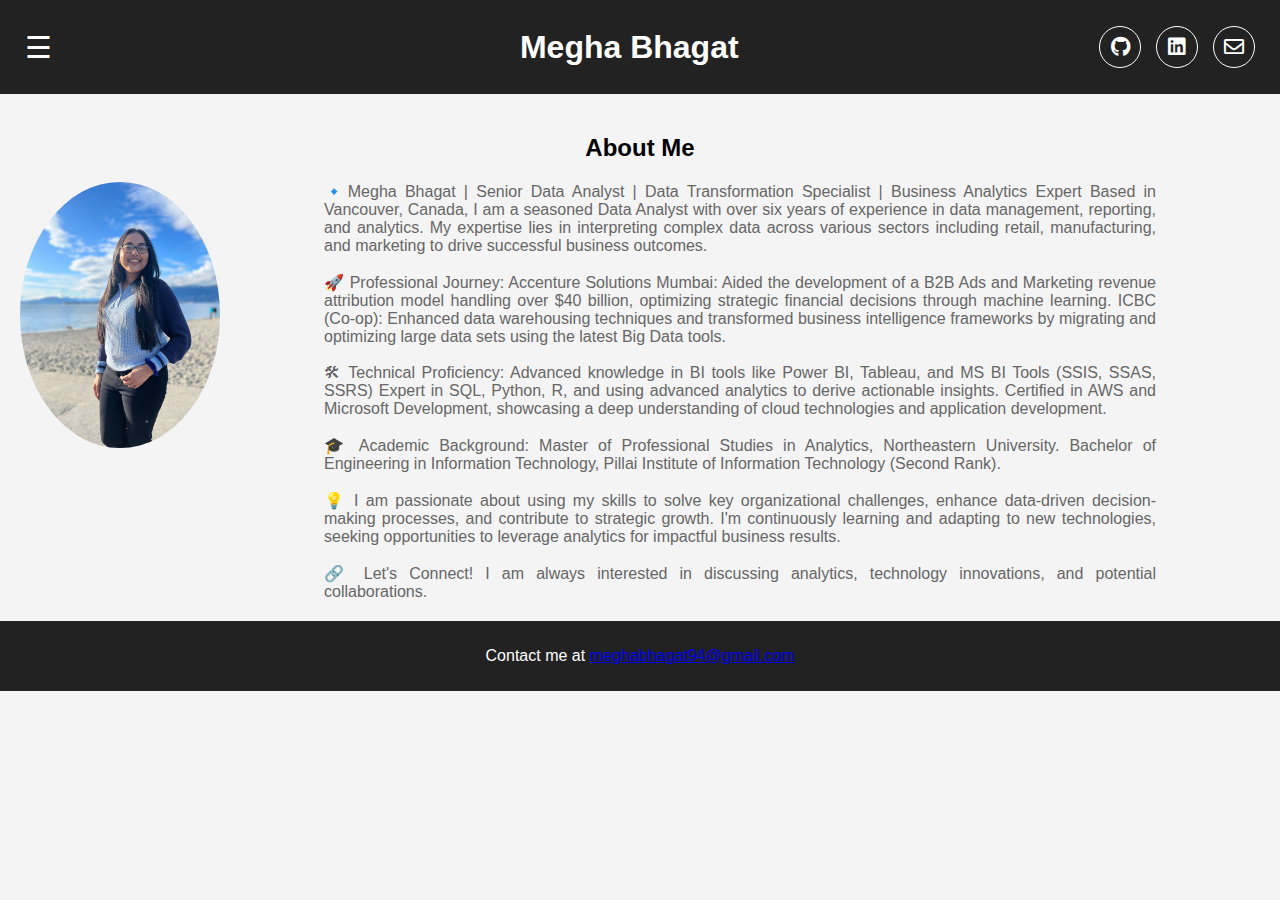
<file: index.html>
<!DOCTYPE html>
<html lang="en">
  <head>
    <meta charset="UTF-8" />
    <meta name="viewport" content="width=device-width, initial-scale=1.0" />
    <title>Megha's Portfolio</title>
    <link rel="shortcut icon" href="assets/favicon.ico" />
    <link rel="stylesheet" href="styles.css" />
    <link rel="stylesheet" href="assets/fontawesome-all.min.css" />
  </head>
  <body>
    <div id="mySidenav" class="sidenav">
      <a href="javascript:void(0)" class="closebtn" onclick="closeNav()"
        >&times;</a
      >
      <a href="#background" onclick="closeNav()">Background</a>
      <a href="#projects" onclick="closeNav()">Projects</a>
      <!-- Additional links can be added here -->
    </div>
    <header>
      <div class="menu-icon" onclick="openNav()">&#9776;</div>
      <h1 class="header-title">Megha Bhagat</h1>
      <ul class="icons">
        <li>
          <a
            href="https://github.com/MeghaB94/"
            class="icon brands fa-github alt"
            ><span class="label">GitHub</span></a
          >
        </li>
        <li>
          <a
            href="https://www.linkedin.com/in/meghabhagat94"
            class="icon brands fa-linkedin alt"
            ><span class="label">LinkedIn</span></a
          >
        </li>
        <li>
          <a href="mailto:meghabhagat94@gmail.com" class="icon fa-envelope alt"
            ><span class="label">Email</span></a
          >
        </li>
        <br />
        <!-- <li><a href="https://www.teacheron.com/tutor-profile/9ip3?r=9ip3" target="_blank" style="display: inline-block;"><img src="https://www.teacheron.com/resources/assets/img/badges/proudToBeTeacher.png" style="width: 300px !important; height: 129px !important"></a></li> -->
      </ul>
    </header>
    <main>
      <!-- <div id="home" class="content-section">Home Content</div> -->
      <div class="background content-section">
        <h2 class="text-center">About Me</h2>
        <section class="profile-image">
          <img src="assets/Megha.jpeg" alt="Megha Bhagat" />
        </section>
        <section class="about-me">
          <div>
            <p>
              🔹Megha Bhagat | Senior Data Analyst | Data Transformation
              Specialist | Business Analytics Expert Based in Vancouver, Canada,
              I am a seasoned Data Analyst with over six years of experience in
              data management, reporting, and analytics. My expertise lies in
              interpreting complex data across various sectors including retail,
              manufacturing, and marketing to drive successful business
              outcomes.
            </p>
            <br />
            <p>
              🚀 Professional Journey: Accenture Solutions Mumbai: Aided the
              development of a B2B Ads and Marketing revenue attribution model
              handling over $40 billion, optimizing strategic financial
              decisions through machine learning. ICBC (Co-op): Enhanced data
              warehousing techniques and transformed business intelligence
              frameworks by migrating and optimizing large data sets using the
              latest Big Data tools.
            </p>
            <br />
            <p>
              🛠 Technical Proficiency: Advanced knowledge in BI tools like Power
              BI, Tableau, and MS BI Tools (SSIS, SSAS, SSRS) Expert in SQL,
              Python, R, and using advanced analytics to derive actionable
              insights. Certified in AWS and Microsoft Development, showcasing a
              deep understanding of cloud technologies and application
              development.
            </p>
            <br />
            <p>
              🎓 Academic Background: Master of Professional Studies in
              Analytics, Northeastern University. Bachelor of Engineering in
              Information Technology, Pillai Institute of Information Technology
              (Second Rank).
            </p>
            <br />
            <p>
              💡 I am passionate about using my skills to solve key
              organizational challenges, enhance data-driven decision-making
              processes, and contribute to strategic growth. I'm continuously
              learning and adapting to new technologies, seeking opportunities
              to leverage analytics for impactful business results.
            </p>
            <br />
            <p>
              🔗 Let's Connect! I am always interested in discussing analytics,
              technology innovations, and potential collaborations.
            </p>
          </div>
        </section>
      </div>
      <div class="projects content-section">
        <h2 class="text-center">My Projects</h2>
        <section class="project">
          <a href="https://meghab94.github.io/optimiser" target="_blank"
            ><h2>Optimiser</h2>
            <p>The Optimizer app is a robust inventory management tool designed to streamline the clearance process for businesses. 
              It allows users to create targeted clearance strategies, setting parameters such as maximum and minimum discount percentages and prioritizing the clearance of older products. 
              Key features include customizable constraints and strategic options like minimizing profit erosion and effectively clearing inventory. 
              This user-friendly application supports businesses in optimizing stock levels, improving cash flow, and maintaining profitability through strategic discounting practices. 
              Perfect for managing inventory with precision, the Optimizer app enhances operational efficiency and decision-making in inventory management.
            </p>
            <img
              src="assets/optimiser.png"
              alt="Profile Image"
              class="project-image"
          /></a>
        </section>
        <section class="project">
          <a href="" target="_blank"
            ><h2>Capstone</h2>
            <p>To meet the significant data requirements of a Learning Management Platform, a scalable, serverless, and cloud-native architecture was implemented to extract insights from user registrations and course interactions.
              By leveraging advanced data analytics, this architecture enhances the digital education experience. 
              It supports real-time data processing and integrates seamlessly with existing IT infrastructure, reducing operational costs and increasing efficiency. 
              Key features include dynamic resource allocation, data-driven automated scaling, and strong security measures to safeguard sensitive information.</p>
            <img
              src="assets/Capstone.jpg"
              alt="Profile Image"
              class="project-image"
          /></a>
        </section>
        <section class="project">
            <a href="https://github.com/MeghaB94/azure-ai.git" target="_blank"
              ><h2>Call Centre Analytics using Azure AI</h2>
          </h2>
          <p>The Call Centre Analytics app utilizes Azure AI to transform customer service by analyzing sentiments from recorded call transcripts. 
            This powerful application transcribes audio recordings from customer interactions and leverages advanced sentiment analysis to gauge customer emotions and satisfaction levels. 
            By processing large volumes of call data, the app identifies trends and patterns, enabling businesses to improve service quality, tailor responses, and address customer concerns more effectively. 
            This tool empowers companies to make data-driven decisions to enhance customer experience and operational efficiency.</p>
          <img
            src="assets/Call Center Analytics.jpeg"
            alt="Profile Image"
            class="project-image"/></a>
        </section>
        <section class="project">
            <a
              href="https://meghab94.github.io/VisualRecogniitonFE/speech"
              target="_blank"
              ><h2>Speech Recoginiton</h2>
          </h2>
          <!-- <p>Description of the project.</p> -->
          <img
            src="assets/Speech to Text.png"
            alt="Profile Image"
            class="project-image"/></a>
        </section>
        <section class="project">
            <a
              href="https://github.com/MeghaB94/Job-Application-in-Shiny.git"
              target="_blank"><h2>Job Application - Shiny</h2>
          </h2>
          <!-- <p>Description of the project.</p> -->
          <img
            src="assets/Job Application in Shiny.png"
            alt="Profile Image"
            class="project-image"/></a>
        </section>
      </div>
    </main>
    <footer>
      <p>
        Contact me at
        <a href="mailto:meghabhagat94@gmail.com">meghabhagat94@gmail.com</a>
      </p>
    </footer>
    <script src="script.js"></script>
  </body>
</html>
</file>
<file: styles.css>
@import url(assets/fontawesome-all.min.css);
@import "https://fonts.googleapis.com/css?family=Source+Sans+Pro:300,400";

body {
  font-family: Arial, sans-serif;
  margin: 0;
  padding: 0;
  background-color: #f4f4f4;
  transition: margin-left 0.5s; /* Smooth transition effect */
}

header,
footer {
  background-color: #222;
  color: white;
  text-align: center;
  padding: 10px;
  display: flex;
  align-items: center;
  justify-content: center;
}

.menu-icon {
  font-size: 1.9em;
  cursor: pointer;
  width: 1.6em;
  height: 1.6em;
  z-index: 1;
  color: white;
  display: flex;
  align-items: center;
  justify-content: center;
}
.header-title {
  width: calc(100% - 10em);
  margin: unset;
  margin-left: 3em;
}
@media screen and (max-width: 580px) {
  .header-title {
    width: calc(100% - 7em);
    margin-left: unset;
  }
}
.sidenav {
  height: 100%;
  width: 0; /* Side nav is hidden by default */
  position: fixed;
  z-index: 1; /* Ensures it stays on top */
  top: 0;
  left: 0;
  background-color: #111; /* Dark background for the side nav */
  overflow-x: hidden; /* Prevents horizontal scroll */
  transition: 0.5s; /* Smooth transition for opening and closing the menu */
  padding-top: 60px; /* Space from the top */
}

.sidenav a {
  padding: 30px 15px 10px 30px;
  text-decoration: none;
  font-size: 25px;
  color: #ccc;
  display: block;
  transition: 0.3s;
}

.sidenav a:hover {
  color: #fff; /* White text color on hover */
}

.sidenav .closebtn {
  position: absolute;
  top: 0;
  right: 25px;
  font-size: 36px;
  margin-left: 50px;
}

.text-center {
  text-align: center;
}

main {
  padding: 20px;
  /*margin-left: 5%; /* Ensures content is not hidden behind the sidenav */
}
.hidden {
  display: none;
}

.content-section {
  display: none; /* Hide all sections by default */
}

.content-section.active {
  display: flex; /* Only display the active section */
  flex-wrap: wrap;
}
.content-section h2.text-center {
  width: 100%;
}
.content-section section {
  -moz-flex-grow: 0;
  -webkit-flex-grow: 0;
  -ms-flex-grow: 0;
  flex-grow: 0;
  -moz-flex-shrink: 1;
  -webkit-flex-shrink: 1;
  -ms-flex-shrink: 1;
  flex-shrink: 1;
}
.project {
  background-color: white;
  box-shadow: 0 0 10px 0 rgba(0, 0, 0, 0.1);
  width: calc(33.3333% - 4em);
  margin: 1em;
  padding: 1em;
  text-align: center;
}

@media screen and (max-width: 1680px) {
  .project {
    width: calc(50% - 4em);
  }
}
@media screen and (max-width: 800px) {
  .project {
    width: calc(50% - 3em);
    margin: 0.5em;
  }
}
@media screen and (max-width: 580px) {
  section.project {
    width: calc(100% - 4em);
  }
}

.project a {
  color: #0077cc;
  text-decoration: none;
}

.background-page {
  display: flex;
  flex-direction: column;
  align-items: center;
  padding: 20px;
  text-align: center;
}

.profile-image img,
.background-image {
  width: 200px; /* Adjust the size as needed */
  height: auto;
  border-radius: 50%; /* Circular image */
  margin-bottom: 20px;
}
.profile-image + section {
  width: calc(100% - 200px);
}
@media screen and (max-width: 580px) {
  .profile-image {
    margin: auto;
  }
  .profile-image + section {
    width: 100%;
  }
}

.project-image {
  width: 60%; /* Adjust the size as needed */
  height: auto;
  /*border-radius: 50%; /* Circular image */
  margin-bottom: 20px;
  margin-top: 20px;
}

.about-me p {
  color: #666;
  font-size: 16px;
  width: 80%; /* Adjust width as needed for optimal reading */
  margin: auto; /* Centers the text block */
  text-align: justify;
}

.project p {
  color: #150101;
  font-size: 16px;
  width: 80%; /* Adjust width as needed for optimal reading */
  margin: auto; /* Centers the text block */
  text-align: justify;
}

ul.icons {
  cursor: default;
  list-style: none;
  padding-left: 0;
}

ul.icons li {
  display: inline-block;
  padding: 0 0.65em 0 0;
}

.icon {
  text-decoration: none;
  -moz-transition: background-color 0.2s ease-in-out, color 0.2s ease-in-out;
  -webkit-transition: background-color 0.2s ease-in-out, color 0.2s ease-in-out;
  -ms-transition: background-color 0.2s ease-in-out, color 0.2s ease-in-out;
  transition: background-color 0.2s ease-in-out, color 0.2s ease-in-out;
  border-bottom: none;
  position: relative;
}

.icon:before {
  -moz-osx-font-smoothing: grayscale;
  -webkit-font-smoothing: antialiased;
  display: inline-block;
  font-style: normal;
  font-variant: normal;
  text-rendering: auto;
  line-height: 1;
  text-transform: none !important;
  font-family: "Font Awesome 5 Free";
  font-weight: 400;
}

.icon.alt {
  border-color: rgba(255, 255, 255, 0.35);
  color: #ffffff;
}
.icon.alt {
  display: inline-block;
  border: solid 1px;
  border-radius: 100%;
}

.icon.alt:before {
  display: block;
  font-size: 1.25em;
  width: 2em;
  height: 2em;
  text-align: center;
  line-height: 2em;
}

.icon.brands:before {
  font-family: "Font Awesome 5 Brands";
}
.icon > .label {
  display: none;
}
</file>
